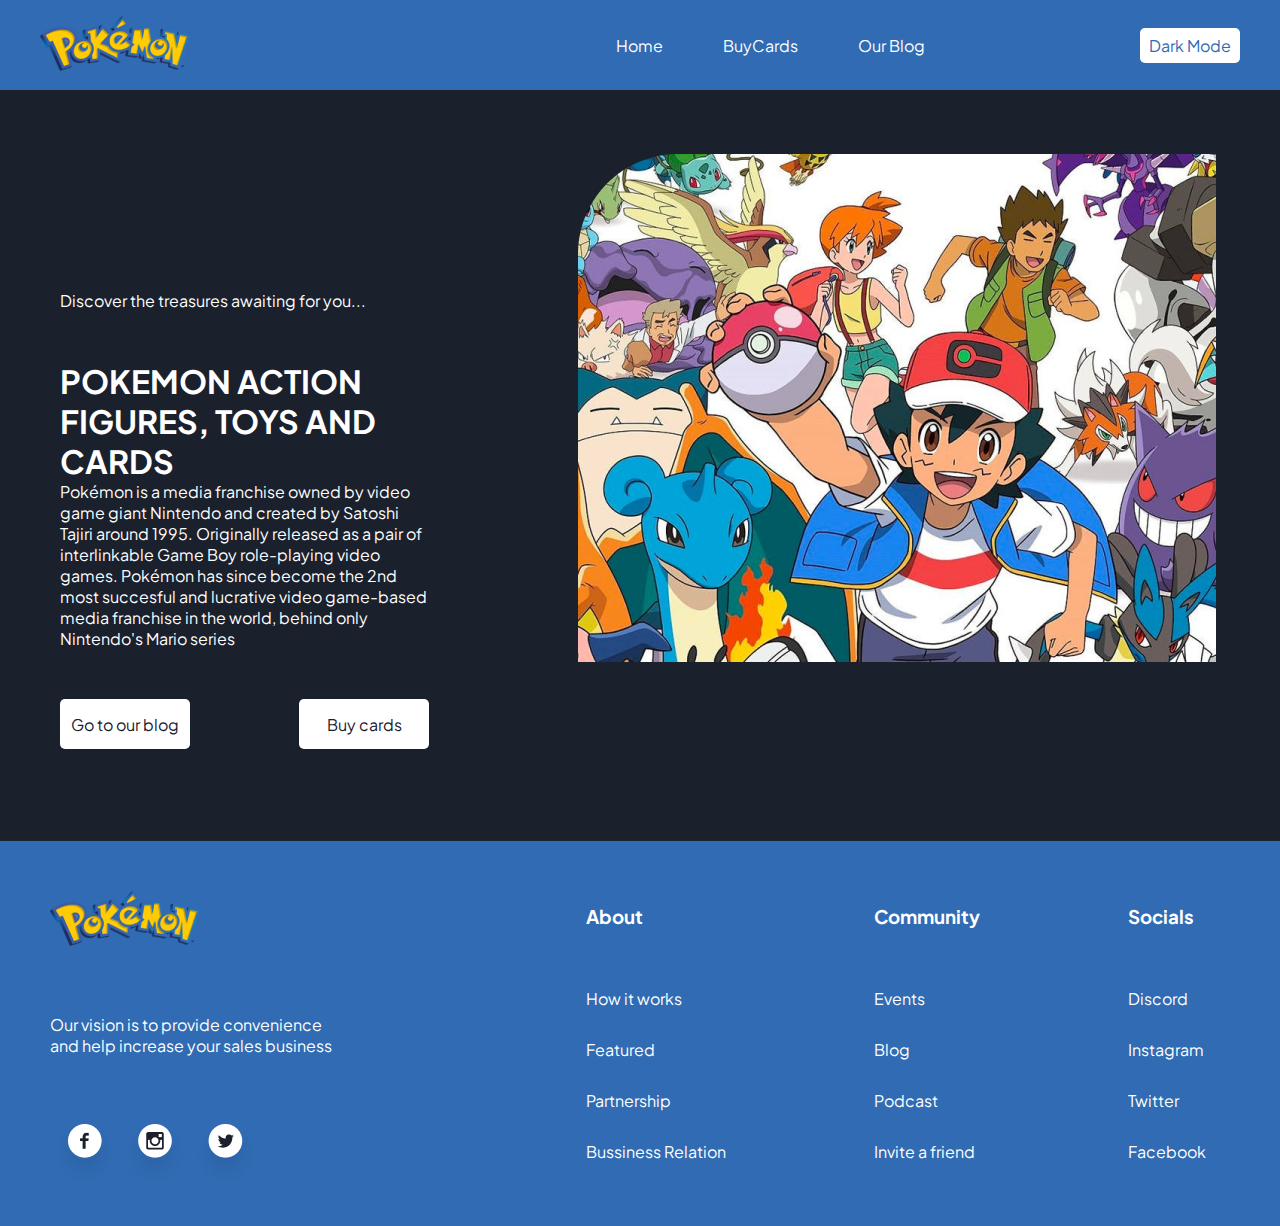
<file: index.html>
<!DOCTYPE html>
<html lang="en">
  <head>
    <meta charset="UTF-8" />
    <meta http-equiv="X-UA-Compatible" content="IE=edge" />
    <meta name="viewport" content="width=device-width, initial-scale=1.0" />
    <link rel="preconnect" href="https://fonts.googleapis.com" />
    <link rel="preconnect" href="https://fonts.gstatic.com" crossorigin />
    <link
      href="https://fonts.googleapis.com/css2?family=Fredoka+One&family=Plus+Jakarta+Sans:wght@300;400&family=Poppins:wght@100;600&family=Quicksand:wght@300;500;700&display=swap"
      rel="stylesheet"
    />
    <link rel="stylesheet" href="./styles/index.css" />
    <link rel="stylesheet" href="./styles/header-footer.css" />
    <title>Pokemon</title>
  </head>

  <body>
    <header>
      <nav class="header-nav">
        <div class="logo-header">
          <img src="./assets/logo.png" alt="Logo Pokemon" />
        </div>

        <div class="main-nav">
          <ul>
            <li><a href="">Home</a></li>
            <li><a href="./buyCards.html">BuyCards</a></li>
            <li><a href="./ourBlog.html">Our Blog</a></li>
          </ul>
          <button id="darkMode-button" class="darkMode-active">
            Dark Mode
          </button>
        </div>
      </nav>
    </header>

    <main id="main" class="dark-main">
      <section class="home-page">
        <div class="home_info-links">
          <article id="home-page__info" class="homepage-info_dark">
            <p>Discover the treasures awaiting for you...</p>
            <h1>POKEMON ACTION FIGURES, TOYS AND CARDS</h1>
            <p>
              Pokémon is a media franchise owned by video game giant Nintendo
              and created by Satoshi Tajiri around 1995. Originally released as
              a pair of interlinkable Game Boy role-playing video games. Pokémon
              has since become the 2nd most succesful and lucrative video
              game-based media franchise in the world, behind only Nintendo's
              Mario series
            </p>
          </article>

          <ul class="home-page__links">
            <li class="home-link_buttons" class="homelink-buttons_dark">
              <a href="./ourBlog.html">Go to our blog</a>
            </li>
            <li class="home-link_buttons" class="homelink-buttons_dark">
              <a href="./buyCards.html">Buy cards</a>
            </li>
          </ul>
        </div>
        <div class="home-image__container">
          <img
            class="home-page__image"
            src="./assets/ash-leaves-anime 1.png"
            alt="Pokemon anime"
          />
        </div>
      </section>
    </main>

    <footer>
      <div class="footer-info">
        <div class="footer-vision">
          <figure class="footer-logo">
            <img src="./assets/logo.png" alt="Logo" />
          </figure>
          <p>
            Our vision is to provide convenience and help increase your sales
            business
          </p>

          <div class="socials-logos">
            <a href="./index.html"
              ><img src="./assets/Facebook.png" alt="Facebook"
            /></a>
            <a href="./index.html"
              ><img src="./assets/Instagram.png" alt="Instagram"
            /></a>
            <a href="./index.html"
              ><img src="./assets/Twitter.png" alt="Twitter"
            /></a>
          </div>
        </div>

        <div class="footer-links">
          <div>
            <ul>
              <li>
                <h3>About</h3>
              </li>
              <li><a href="">How it works</a></li>
              <li><a href="">Featured</a></li>
              <li><a href="">Partnership</a></li>
              <li><a href="">Bussiness Relation</a></li>
            </ul>
          </div>

          <div>
            <ul>
              <li>
                <h3>Community</h3>
              </li>
              <li><a href="">Events</a></li>
              <li><a href="">Blog</a></li>
              <li><a href="">Podcast</a></li>
              <li><a href="">Invite a friend</a></li>
            </ul>
          </div>

          <div>
            <ul>
              <li>
                <h3>Socials</h3>
              </li>
              <li><a href="">Discord</a></li>
              <li><a href="">Instagram</a></li>
              <li><a href="">Twitter</a></li>
              <li><a href="">Facebook</a></li>
            </ul>
          </div>
        </div>
      </div>
    </footer>
    <script src="darkModeIndex.js"></script>
  </body>
</html>
</file>
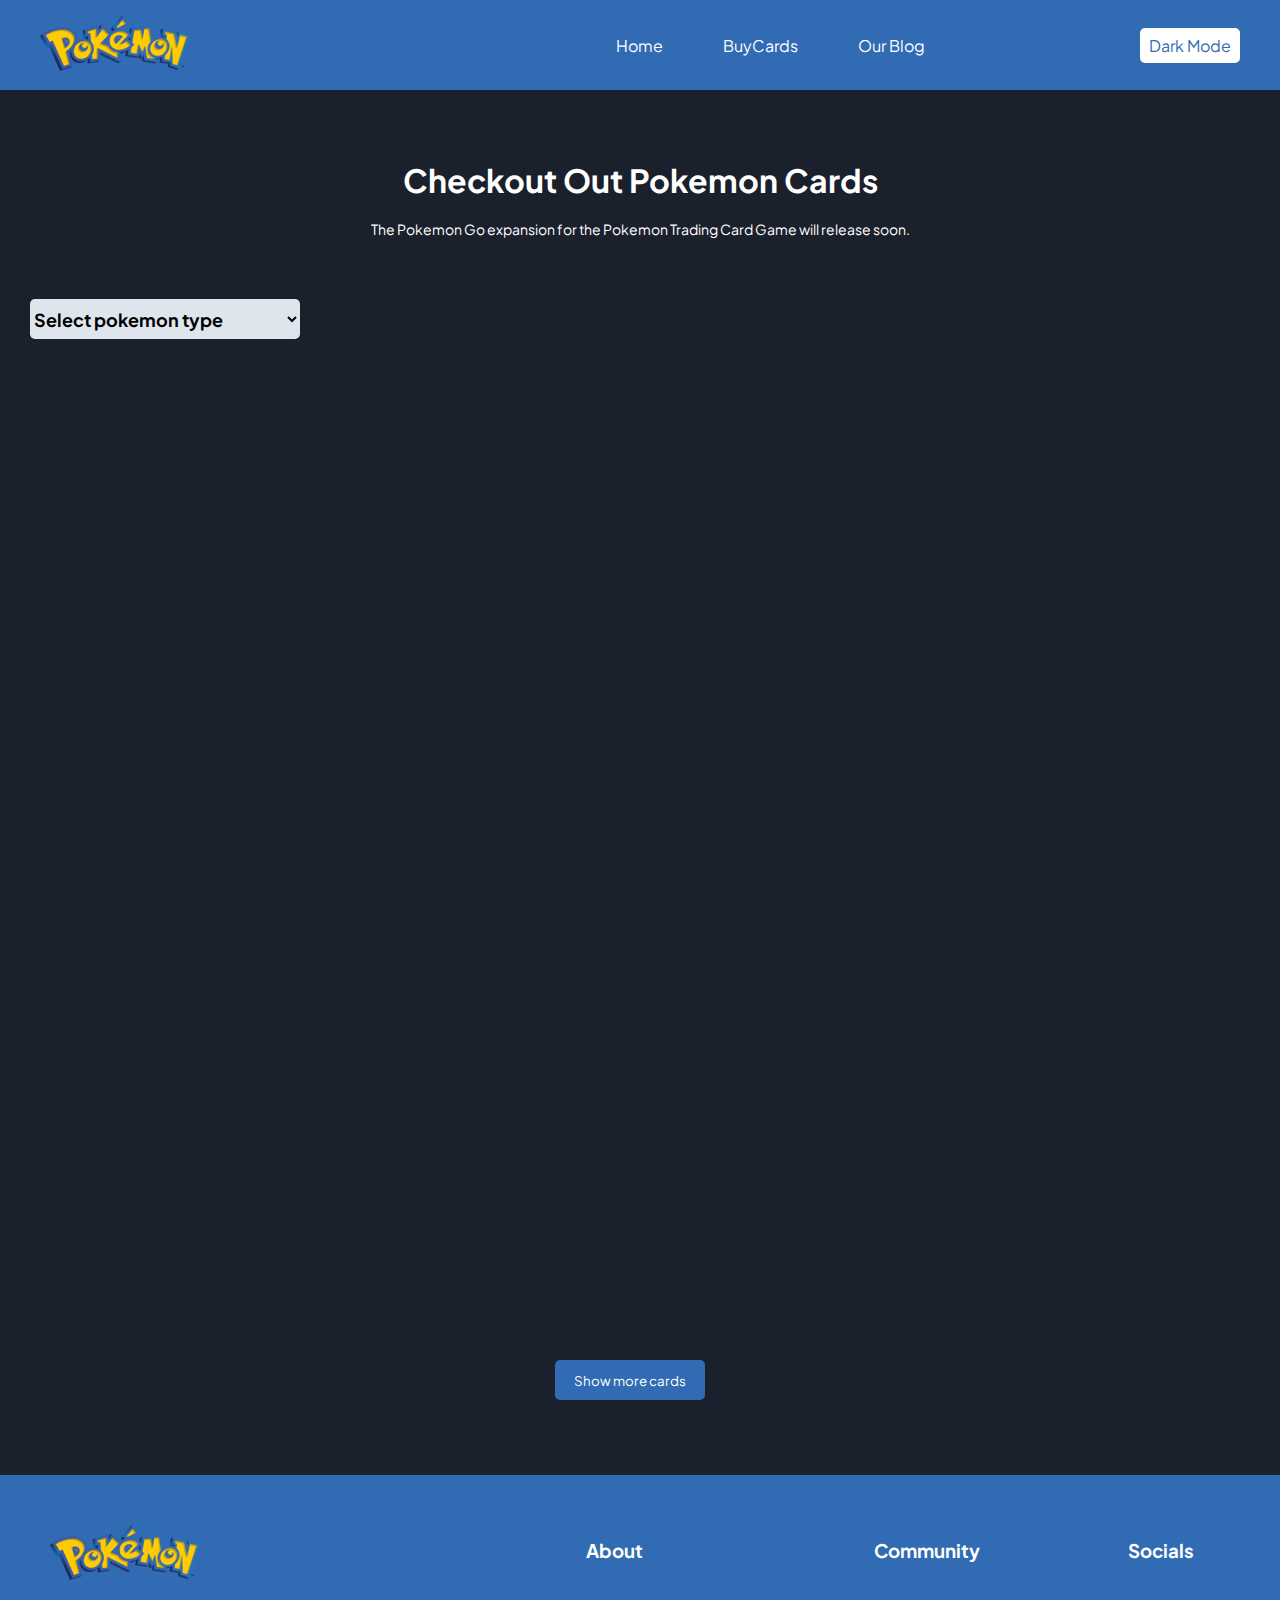
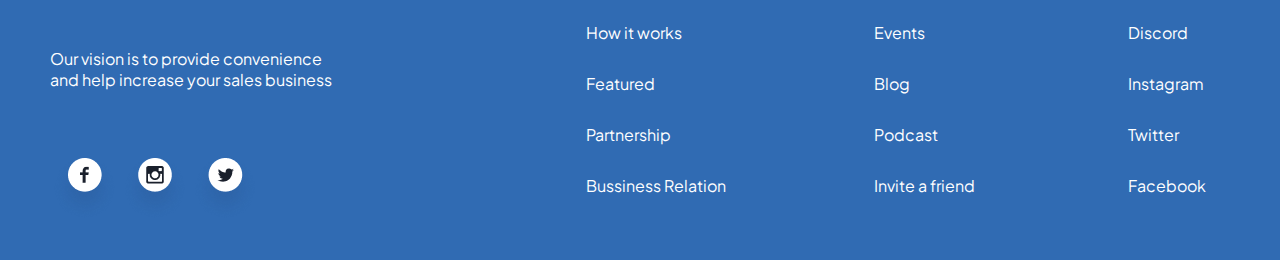
<file: buyCards.html>
<!DOCTYPE html>
<html lang="en">
  <head>
    <meta charset="UTF-8" />
    <meta http-equiv="X-UA-Compatible" content="IE=edge" />
    <meta name="viewport" content="width=device-width, initial-scale=1.0" />
    <link rel="preconnect" href="https://fonts.googleapis.com" />
    <link rel="preconnect" href="https://fonts.gstatic.com" crossorigin />
    <link
      href="https://fonts.googleapis.com/css2?family=Fredoka+One&family=Plus+Jakarta+Sans:wght@300;400;600;700&family=Poppins:wght@100;600&family=Quicksand:wght@300;500;700&display=swap"
      rel="stylesheet"
    />
    <link rel="stylesheet" href="./styles/buyCards.css" />
    <link rel="stylesheet" href="./styles/header-footer.css" />
    <link
      href="https://unpkg.com/boxicons@2.1.4/css/boxicons.min.css"
      rel="stylesheet"
    />
    <title>Buy Cards</title>
  </head>

  <body>
    <header>
      <nav class="header-nav">
        <div class="logo-header">
          <img src="./assets/logo.png" alt="Logo Pokemon" />
        </div>

        <div class="main-nav">
          <ul>
            <li><a href="./index.html">Home</a></li>
            <li><a href="./buyCards.html">BuyCards</a></li>
            <li><a href="./ourBlog.html">Our Blog</a></li>
          </ul>
          <button id="darkMode-button">Dark Mode</button>
        </div>
      </nav>
    </header>

    <main id="main" class="dark-main">
      <div id="cards-title" class="cards-title_dark">
        <h1>Checkout Out Pokemon Cards</h1>
        <p>
          The Pokemon Go expansion for the Pokemon Trading Card Game will
          release soon.
        </p>
      </div>

      <select id="pokemon-types" name="types" class="dropdown-menu">
        <option value="All">Select pokemon type</option>
      </select>

      <section class="cards-container"></section>

      <div class="more-cards">
        <button onclick="onLoadMore()" class="more-cards_button">
          Show more cards
        </button>
      </div>
    </main>

    <footer>
      <div class="footer-info">
        <div class="footer-vision">
          <div class="footer-logo">
            <img src="./assets/logo.png" alt="Logo" />
          </div>
          <p>
            Our vision is to provide convenience and help increase your sales
            business
          </p>

          <div class="socials-logos">
            <a href="./index.html"
              ><img src="./assets/Facebook.png" alt="Facebook"
            /></a>
            <a href="./index.html"
              ><img src="./assets/Instagram.png" alt="Instagram"
            /></a>
            <a href="./index.html"
              ><img src="./assets/Twitter.png" alt="Twitter"
            /></a>
          </div>
        </div>

        <div class="footer-links">
          <div>
            <ul>
              <li>
                <h3>About</h3>
              </li>
              <li><a href="">How it works</a></li>
              <li><a href="">Featured</a></li>
              <li><a href="">Partnership</a></li>
              <li><a href="">Bussiness Relation</a></li>
            </ul>
          </div>

          <div>
            <ul>
              <li>
                <h3>Community</h3>
              </li>
              <li><a href="">Events</a></li>
              <li><a href="">Blog</a></li>
              <li><a href="">Podcast</a></li>
              <li><a href="">Invite a friend</a></li>
            </ul>
          </div>

          <div>
            <ul>
              <li>
                <h3>Socials</h3>
              </li>
              <li><a href="">Discord</a></li>
              <li><a href="">Instagram</a></li>
              <li><a href="">Twitter</a></li>
              <li><a href="">Facebook</a></li>
            </ul>
          </div>
        </div>
      </div>
    </footer>

    <div id="pokemon-modal" class="modal">
      <div class="modal-content">
        <span class="close"> &times;</span>
      </div>
    </div>
    <script src="buyCards.js"></script>
  </body>
</html>
</file>
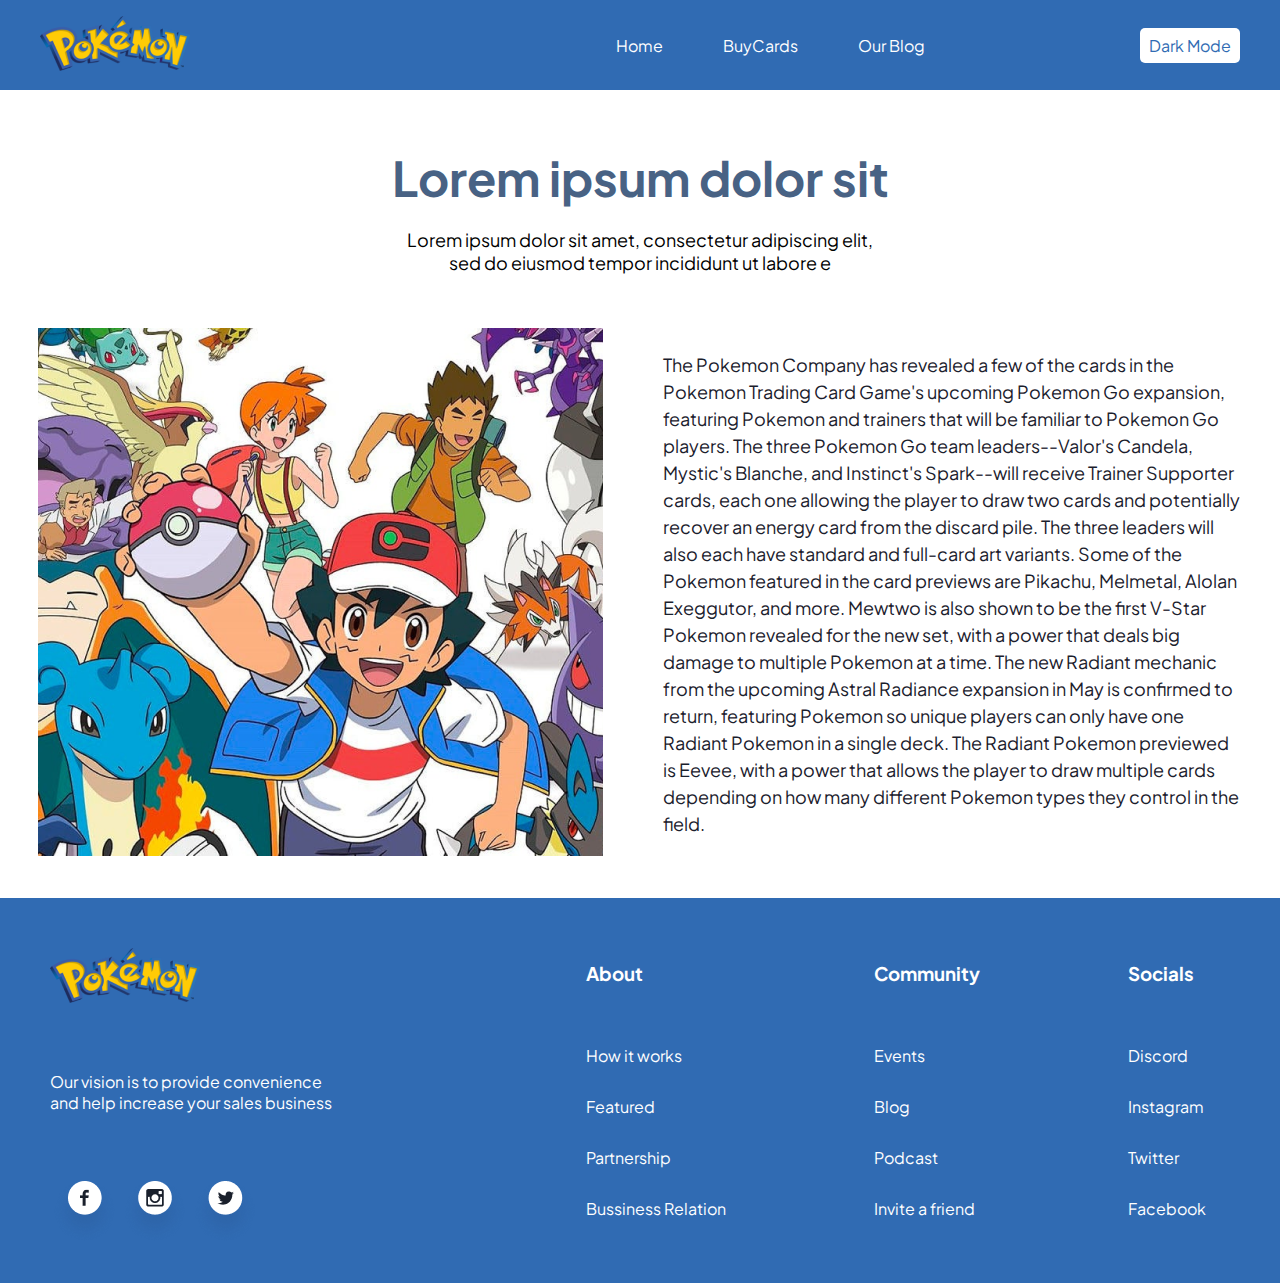
<file: ourBlog.html>
<!DOCTYPE html>
<html lang="en">
  <head>
    <meta charset="UTF-8" />
    <meta http-equiv="X-UA-Compatible" content="IE=edge" />
    <meta name="viewport" content="width=device-width, initial-scale=1.0" />
    <link
      href="https://fonts.googleapis.com/css2?family=Fredoka+One&family=Plus+Jakarta+Sans:wght@300;400&family=Poppins:wght@100;600&family=Quicksand:wght@300;500;700&display=swap"
      rel="stylesheet"
    />
    <link rel="stylesheet" href="./styles/ourBlog.css" />
    <link rel="stylesheet" href="./styles/header-footer.css" />
    <title>Our Blog</title>
  </head>

  <body>
    <header>
      <nav class="header-nav">
        <div class="logo-header">
          <img src="./assets/logo.png" alt="Logo Pokemon" />
        </div>

        <div class="main-nav">
          <ul>
            <li><a href="./index.html">Home</a></li>
            <li><a href="./buyCards.html">BuyCards</a></li>
            <li><a href="">Our Blog</a></li>
          </ul>
          <button id="darkMode-button">Dark Mode</button>
        </div>
      </nav>
    </header>
    <main id="main">
      <section>
        <div class="blog-title" class="blog-title_dark">
          <h1>Lorem ipsum dolor sit</h1>
          <p>
            Lorem ipsum dolor sit amet, consectetur adipiscing elit, sed do
            eiusmod tempor incididunt ut labore e
          </p>
        </div>
        <div class="blog-text" class="blog-text_dark">
          <div>
            <img src="./assets/ash-leaves-anime 2.png" alt="Pokemon anime" />
          </div>
          <article class="blog-info">
            The Pokemon Company has revealed a few of the cards in the Pokemon
            Trading Card Game's upcoming Pokemon Go expansion, featuring Pokemon
            and trainers that will be familiar to Pokemon Go players. The three
            Pokemon Go team leaders--Valor's Candela, Mystic's Blanche, and
            Instinct's Spark--will receive Trainer Supporter cards, each one
            allowing the player to draw two cards and potentially recover an
            energy card from the discard pile. The three leaders will also each
            have standard and full-card art variants. Some of the Pokemon
            featured in the card previews are Pikachu, Melmetal, Alolan
            Exeggutor, and more. Mewtwo is also shown to be the first V-Star
            Pokemon revealed for the new set, with a power that deals big damage
            to multiple Pokemon at a time. The new Radiant mechanic from the
            upcoming Astral Radiance expansion in May is confirmed to return,
            featuring Pokemon so unique players can only have one Radiant
            Pokemon in a single deck. The Radiant Pokemon previewed is Eevee,
            with a power that allows the player to draw multiple cards depending
            on how many different Pokemon types they control in the field.
          </article>
        </div>
      </section>
    </main>
    <footer>
      <div class="footer-info">
        <div class="footer-vision">
          <figure class="footer-logo">
            <img src="./assets/logo.png" alt="Logo" />
          </figure>
          <p>
            Our vision is to provide convenience and help increase your sales
            business
          </p>

          <div class="socials-logos">
            <a href="./index.html"
              ><img src="./assets/Facebook.png" alt="Facebook"
            /></a>
            <a href="./index.html"
              ><img src="./assets/Instagram.png" alt="Instagram"
            /></a>
            <a href="./index.html"
              ><img src="./assets/Twitter.png" alt="Twitter"
            /></a>
          </div>
        </div>

        <div class="footer-links">
          <div>
            <ul>
              <li>
                <h3>About</h3>
              </li>
              <li><a href="">How it works</a></li>
              <li><a href="">Featured</a></li>
              <li><a href="">Partnership</a></li>
              <li><a href="">Bussiness Relation</a></li>
            </ul>
          </div>

          <div>
            <ul>
              <li>
                <h3>Community</h3>
              </li>
              <li><a href="">Events</a></li>
              <li><a href="">Blog</a></li>
              <li><a href="">Podcast</a></li>
              <li><a href="">Invite a friend</a></li>
            </ul>
          </div>

          <div>
            <ul>
              <li>
                <h3>Socials</h3>
              </li>
              <li><a href="">Discord</a></li>
              <li><a href="">Instagram</a></li>
              <li><a href="">Twitter</a></li>
              <li><a href="">Facebook</a></li>
            </ul>
          </div>
        </div>
      </div>
    </footer>
    <script src="darkModeBlog.js"></script>
  </body>
</html>
</file>
<file: styles/index.css>
.home-page {
  display: flex;
  justify-content: center;
}

.home_info-links {
  width: 575px;
  height: 410px;
  margin: 200px 85px 141px 60px;
}

.home_info-links p:nth-child(1) {
  margin-bottom: 50px;
}

.home-page__links {
  display: flex;
  justify-content: space-between;
  margin-top: 50px;
}

.home-page__links li {
  list-style: none;
}

.home-page__links a {
  text-decoration: none;
  color: var(--black);
}

.home-image__container {
  margin: 5%;
}

.home-page__image {
  width: 638px;
  height: 508px;
}

.home-link_buttons {
  display: flex;
  align-items: center;
  justify-content: center;
  background-color: var(--white);
  color: var(--black);
  width: 130px;
  height: 50px;
  border: none;
  border-radius: 5px;
  font-size: var(--md);
  cursor: pointer;
}

/* Dark mode */

.dark-main {
  background-color: var(--black);
}

.homepage-info_dark p {
  color: var(--white);
}

.homepage-info_dark h1 {
  color: var(--white);
}

@media (max-width: 820px) {
  .home-page {
    display: flex;
    flex-direction: column-reverse;
    align-items: center;
  }

  .home-image__container {
    margin: 5%;
  }

  .home-page__image {
    width: 330px;
    height: 250px;
  }

  .home_info-links {
    margin: 0;
    width: 80vw;
  }

  .home-page__links {
    margin: 0;
    display: flex;
    flex-wrap: wrap;
    justify-content: space-between;
  }

  .home-page__links li:nth-child(2) {
    margin-right: 0px;
  }
}
</file>
<file: styles/header-footer.css>
@import url("https://fonts.googleapis.com/css2?family=Fredoka+One&family=Plus+Jakarta+Sans:wght@300;400&family=Poppins:wght@100;600&family=Quicksand:wght@300;500;700&display=swap");

* {
  margin: 0;
  padding: 0;
  box-sizing: border-box;
  font-family: "Plus Jakarta Sans", sans-serif;
}

:root {
  --main-color: #306bb3;
  --black: #1a202c;
  --white: #ffffff;
  --cards-title: #486284;
  --cards-back: #dee5ed;
  --sm: 14px;
  --md: 16px;
  --lg: 18px;
}

body {
  display: flex;
  flex-direction: column;
}

.header-nav {
  background-color: var(--main-color);
  height: 10vh;
  width: 100vw;
  display: flex;
  justify-content: space-between;
  align-items: center;
}

.logo-header img {
  margin-left: 40px;
}

.main-nav {
  display: flex;
  align-items: baseline;
  flex-wrap: wrap;
  align-content: center;
}

.main-nav ul {
  display: flex;
  list-style: none;
}

.main-nav ul li {
  padding: 15px;
  margin-left: 30px;
}

.main-nav ul li:hover {
  text-decoration: underline var(--white);
}

.main-nav ul a {
  text-decoration: none;
  color: var(--white);
}

#darkMode-button {
  background-color: var(--white);
  color: var(--main-color);
  width: 100px;
  height: 35px;
  border: none;
  border-radius: 5px;
  font-size: var(--md);
  margin: 0 40px 0 200px;
  cursor: pointer;
}

.darkMode-active {
  background-color: var(--black);
  color: var(--white);
}

.footer-info {
  display: flex;
  flex-wrap: wrap;
  justify-content: space-between;
  background-color: var(--main-color);
  height: 385px;
}

.footer-info p {
  color: var(--white);
}

.footer-vision {
  display: flex;
  flex-wrap: wrap;
  flex-direction: column;
  justify-content: space-between;
  align-content: space-between;
  height: 358px;
  padding: 50px 0 60px 50px;
}

.footer-vision p {
  width: 300px;
}

.socials-logos {
  height: 20px;
  width: 250px;
  padding: 0;
  display: flex;
  justify-content: flex-start;
}

.footer-links {
  display: flex;
  flex-wrap: wrap;
  align-items: center;
  align-content: center;
  width: 60vw;
  justify-content: space-around;
}

.footer-links ul {
  list-style: none;
}

.footer-links h3 {
  color: var(--white);
  padding-bottom: 30px;
}

.footer-links li a {
  text-decoration: none;
  color: var(--white);
}

.footer-links li {
  padding: 15px;
}

.dark-mode {
  background-color: black;
  color: white;
}

@media (max-width: 820px) {
  .header-nav {
    display: flex;
    flex-direction: column;
    flex-wrap: wrap;
    justify-content: center;
    width: 100vw;
    height: 25vh;
  }

  .logo-header {
    padding: 0%;
    margin: 0%;
  }

  .logo-header img {
    margin-left: 0px;
  }

  .main-nav {
    display: flex;
    flex-direction: column;
    flex-wrap: wrap;
    align-items: center;
    width: inherit;
    margin: 0;
  }

  .main-nav ul {
    display: flex;
    flex-direction: row;
  }

  .main-nav ul li {
    padding: 15px;
    margin-left: 0px;
  }

  #darkMode-button {
    margin: 10px 0 0 0;
  }

  .footer-info {
    display: flex;
    flex-direction: column;
    flex-wrap: nowrap;
    width: 1000vw;
  }

  .footer-vision {
    display: flex;
    flex-direction: column;
    justify-content: center;
    align-content: center;
    align-items: center;
    padding: 0;
    height: 25vh;
    width: 100vw;
  }
  .footer-vision p {
    padding: 0;
  }

  .socials-logos {
    padding-top: 15px;
  }

  .footer-links {
    display: flex;
    flex-direction: row;
    flex-wrap: nowrap;
    justify-content: space-around;
    height: 20vh;
    width: 100vw;
  }

  .footer-links div {
    height: inherit;
  }

  .footer-links ul {
    display: flex;
    flex-direction: column;
    height: inherit;
    justify-content: space-evenly;
  }

  .footer-links h3 {
    padding-bottom: 10px;
  }

  .footer-links li {
    padding: 0;
  }
}
</file>
<file: styles/buyCards.css>
#cards-title {
  display: flex;
  flex-direction: column;
  flex-wrap: wrap;
  align-content: center;
  align-items: center;
  padding-top: 70px;
}

#cards-title p {
  margin-top: 20px;
  width: 400px;
  height: 69px;
  text-align: center;
  font-size: var(--sm);
}

#cards-title h1 {
  width: 90vw;
  text-align: center;
}
#cards-title p {
  width: 80vw;
}

.dropdown-menu {
  position: absolute;
  width: 270px;
  height: 40px;
  border: none;
  border-radius: 5px;
  background: var(--cards-back);
  margin: 10px 0px 30px 30px;
  font-size: var(--lg);
  font-weight: bold;
}

.cards-container {
  margin: 75px 30px 0px 30px;
  gap: 32px;
  display: grid;
  grid-template-columns: repeat(4, minmax(200px, 23%));
  grid-template-rows: repeat(4, minmax(200px, 20%));
  justify-items: center;
}

.character_card {
  display: flex;
  flex-direction: column;
  align-items: center;
  justify-content: center;
  width: 100%;
  height: 100%;
  background-color: var(--cards-back);
  border-radius: 10px;
  margin-bottom: 40px;
}

.character_card img {
  object-fit: contain;
}

.pokemon-image {
  width: 200px;
  height: 200px;
}

.card-name {
  display: flex;
  justify-content: space-between;
  width: inherit;
  padding: 0 25px;
}

div.card-name {
  align-items: center;
  width: inherit;
}

.card-action {
  display: flex;
  justify-content: space-between;
  width: inherit;
  padding: 0 25px;
  align-items: center;
}

.character-img img {
  object-fit: contain;
}

.character_card div p {
  font-weight: 600;
}

.buy-button {
  width: 90px;
  height: 40px;
  background-color: var(--main-color);
  color: var(--white);
  border-radius: 5px;
  border: none;
  cursor: pointer;
}

.more-cards {
  display: flex;
  flex-wrap: wrap;
  justify-content: center;
  gap: 43%;
  padding: 100px 50px 75px 30px;
}

.more-cards button {
  background-color: var(--main-color);
  color: var(--white);
  border: none;
  border-radius: 5px;
  width: 150px;
  height: 40px;
  cursor: pointer;
}

.more-cards p {
  color: var(--main-color);
}

/* Dark mode */

.dark-main {
  background-color: var(--black);
}

.cards-title_dark h1 {
  color: var(--white);
}

.cards-title_dark p {
  color: var(--white);
}

@media (max-width: 820px) {
  .cards-container {
    display: grid;
    grid-template-columns: 85%;
    grid-template-rows: 1fr 1fr 1fr 1fr 1fr 1fr 1fr 1fr;
    justify-items: center;
    justify-content: center;
    align-items: stretch;
  }

  .cards-type_menu li {
    padding: 15px 0 15px 0;
  }

  .character-img {
    width: 215px;
  }

  .character-img img {
    object-fit: contain;
  }
}

.modal {
  display: none; /* Hidden by default */
  position: fixed; /* Stay in place */
  z-index: 1; /* Sit on top */
  padding-top: 100px; /* Location of the box */
  left: 0;
  top: 0;
  width: 100%; /* Full width */
  height: 100%; /* Full height */
  overflow: auto; /* Enable scroll if needed */
  background-color: rgb(0, 0, 0); /* Fallback color */
  background-color: rgba(0, 0, 0, 0.4); /* Black w/ opacity */
}

/* Modal Content */
.modal-content {
  background-color: #fefefe;
  margin: auto;
  padding: 20px;
  border: 1px solid var(--cards-back);
  width: 80%;
}

.modal-name {
  display: flex;
  justify-content: center;
  margin-top: 40px;
  text-transform: uppercase;
}

.modal-img-info {
  display: flex;
  flex-direction: row;
  justify-content: space-evenly;
  align-items: center;
}

.modal-img-info img {
  width: 30%;
}

.modal-detailed-info {
  display: flex;
  flex-direction: column;
  font-size: var(--lg);
}

/* The Close Button */
.close {
  color: var(--cards-back);
  float: right;
  font-size: 28px;
  font-weight: bold;
}

.close:hover,
.close:focus {
  color: var(--black);
  text-decoration: none;
  cursor: pointer;
}
</file>
<file: styles/ourBlog.css>
.blog-title {
  display: flex;
  flex-direction: column;
  align-items: center;
  justify-content: center;
  height: 25vh;
  padding: 5vh 0 1vh 0;
}

.blog-title h1 {
  color: var(--cards-title);
  font-size: 48px;
}

.blog-title p {
  width: 500px;
  padding: 20px 0 20px 0;
  text-align: center;
  font-size: var(--lg);
}

.blog-title.active {
  color: var(--white);
}

.blog-text {
  display: flex;
  flex-direction: row;
  padding: 1% 3% 3% 3%;
}

.blog-text article {
  display: flex;
  align-items: center;
  padding-left: 60px;
  color: var(--black);
  font-style: normal;
  font-weight: 400;
  font-size: var(--lg);
  line-height: 150%;
}

.blog-info {
  color: var(--white);
}

.blog-text img {
  width: 565px;
  height: 528px;
}

/* Dark mode */

.dark-main {
  background-color: var(--black);
}

.blog-title_dark h1 {
  color: var(--white);
}

.blog-title_dark p {
  color: var(--white);
}

.blog-text_dark article {
  color: var(--white);
}

@media (max-width: 820px) {
  section.blog-title {
    width: 90vw;
    margin: 0;
  }

  .blog-title {
    display: flex;
    flex-direction: column;
    justify-content: space-around;
    height: 15vh;
    padding: 1vh;
  }

  .blog-title h1 {
    width: inherit;
    font-size: 25px;
    text-align: center;
  }

  .blog-title p {
    width: inherit;
    font-size: var(--md);
    padding: 0;
  }

  .blog-text {
    display: flex;
    flex-direction: column;
    align-items: center;
  }

  .blog-text img {
    width: 320px;
    height: 250px;
  }

  article.blog-info {
    padding-left: 0px;
    font-size: var(--sm);
    text-align: center;
    padding: 3% 3% 5% 3%;
  }
}
</file>
